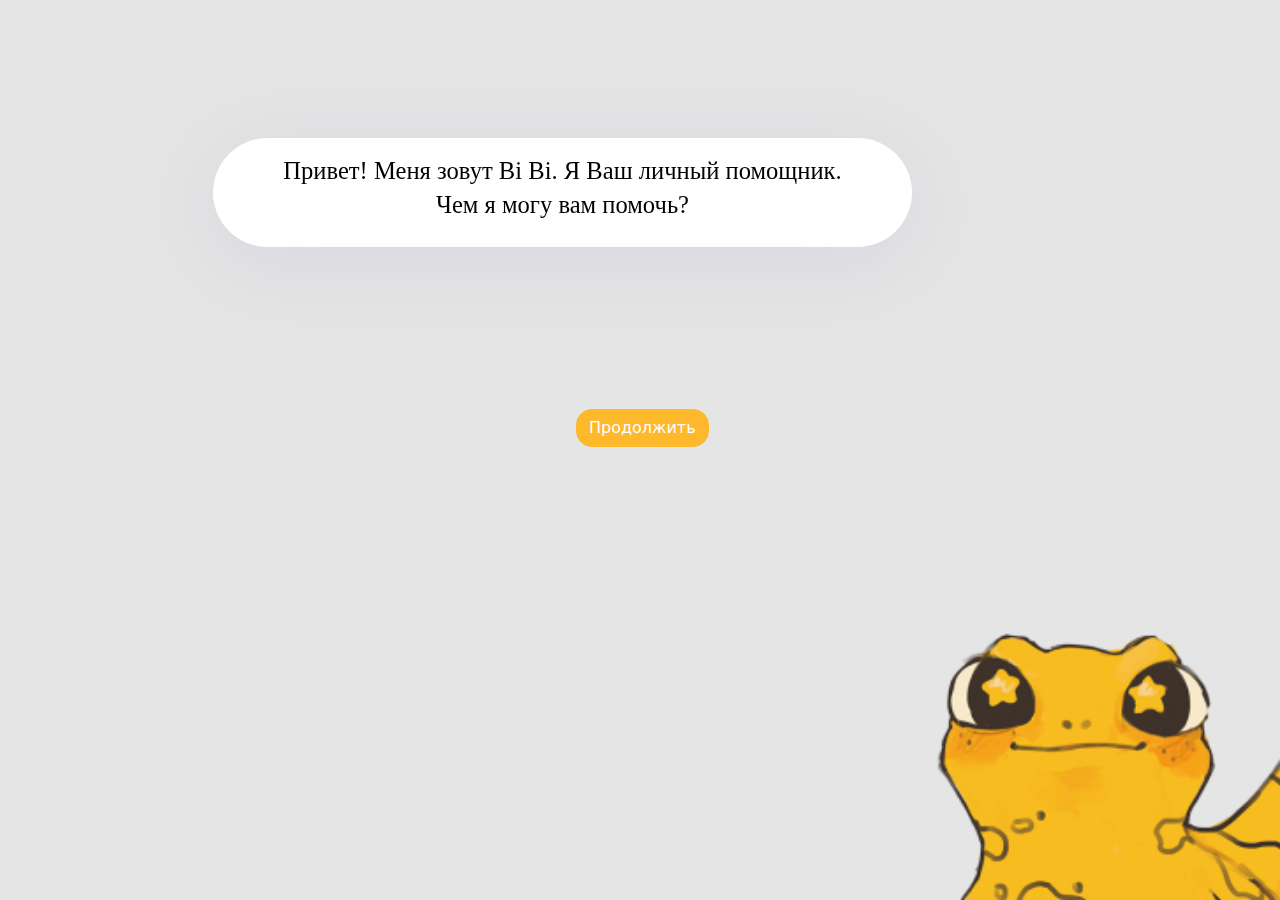
<file: index.html>
<!DOCTYPE html>
<html lang="en">

<head>
    <meta charset="UTF-8">
    <meta http-equiv="X-UA-Compatible" content="IE=edge">
    <meta name="viewport" content="width=device-width, initial-scale=1.0">
    <title>Greeting</title>
    <link rel="stylesheet" href="css/style.css">
    <link rel="stylesheet" href="css/bootstrap.min.css">
</head>

<body class="background__color__pages">
    <div class="">
        <div class="d-flex">
            <form class="form-group">
                <label class="my-1 p-3 label__for__greeting">Привет! Меня зовут Bi Bi.
                    Я
                    Ваш
                    личный помощник. <br>
                    Чем я могу вам помочь?</label>
                <a href="2__registration.html" class="btn btn-primary my-1 button__custom__greeting" style="border-radius: 16px;">Продолжить</a>
            </form>
        </div>
    </div>
    <img src="images/maskot_yellow.png" class="maskot__greeting__image" alt="">
    <script src="js/bootstrap.bundle.min.js"></script>
</body>

</html>
</file>
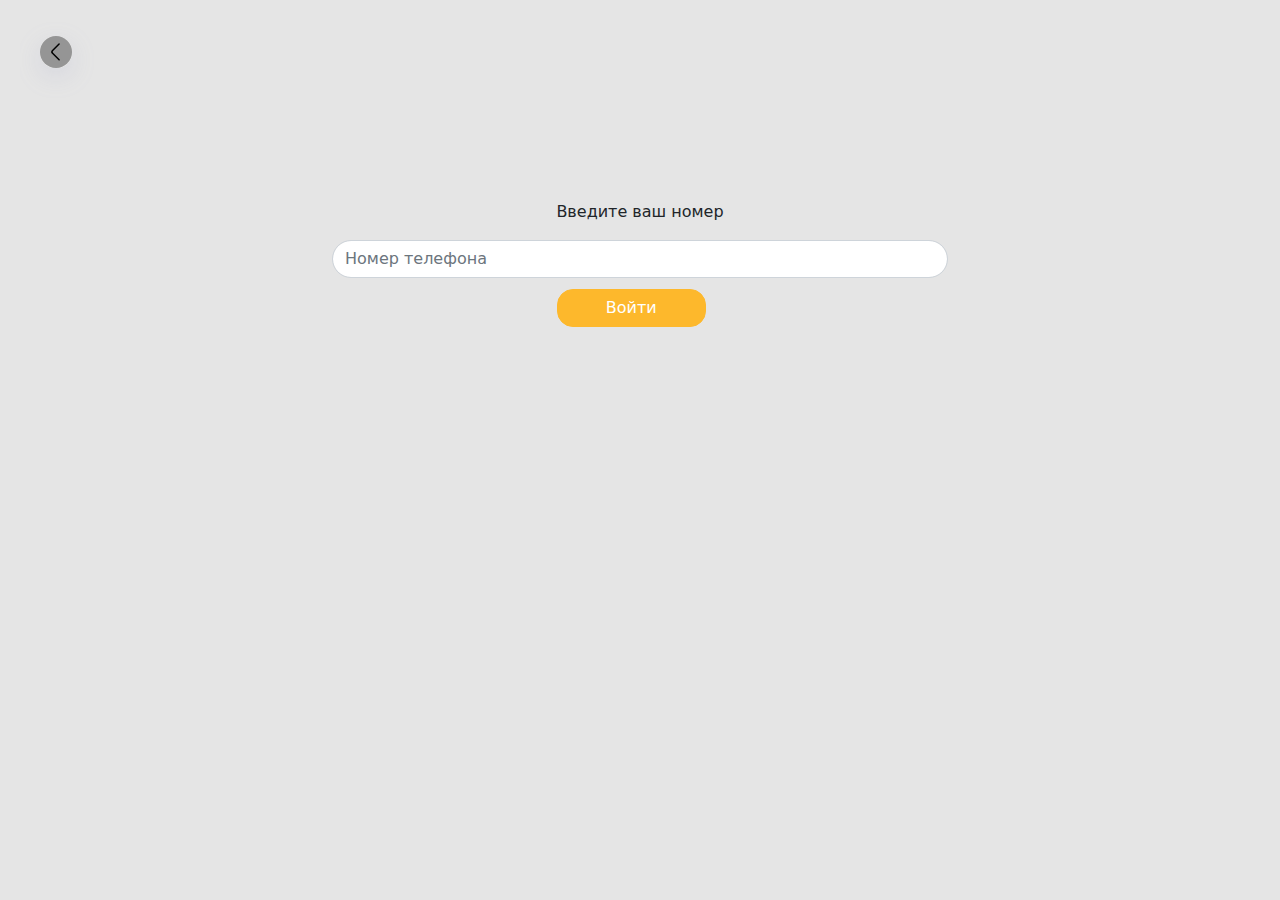
<file: 2__registration.html>
<!DOCTYPE html>
<html lang="en">

<head>
    <meta charset="UTF-8">
    <meta http-equiv="X-UA-Compatible" content="IE=edge">
    <meta name="viewport" content="width=device-width, initial-scale=1.0">
    <title>Registration</title>
    <link rel="stylesheet" href="/css/style.css">
    <link rel="stylesheet" href="/css/bootstrap.min.css">
</head>

<body class="background__color__pages">
    <a href="/html/1__greeting.html" class="btn__back"><img src="/images/back_array.svg"></a>
    <div class="container">
        <div class="row">
            <form class="number__form__registration " style="width: 50%;">
                <div class="form-group ">
                    <p for="exampleInputTel1 number__label__registration" style="text-align: center;">Введите ваш номер
                    </p>
                    <input type="tel" class="form-control rounded-pill" id="exampleInputTel1"
                        placeholder="Номер телефона" required>
                </div>
                <a href="/html/3__code.html" class="btn btn-primary button__custom__registration px-5 mx-auto"
                    style="border-radius: 16px;">Войти
                </a>
            </form>
        </div>
    </div>

    <script src="/js/bootstrap.bundle.min.js"></script>
</body>

</html>
<!-- 
<small id="emailHelp" class="form-text text-muted">We'll never share your email with anyone
    else.</small> -->
</file>
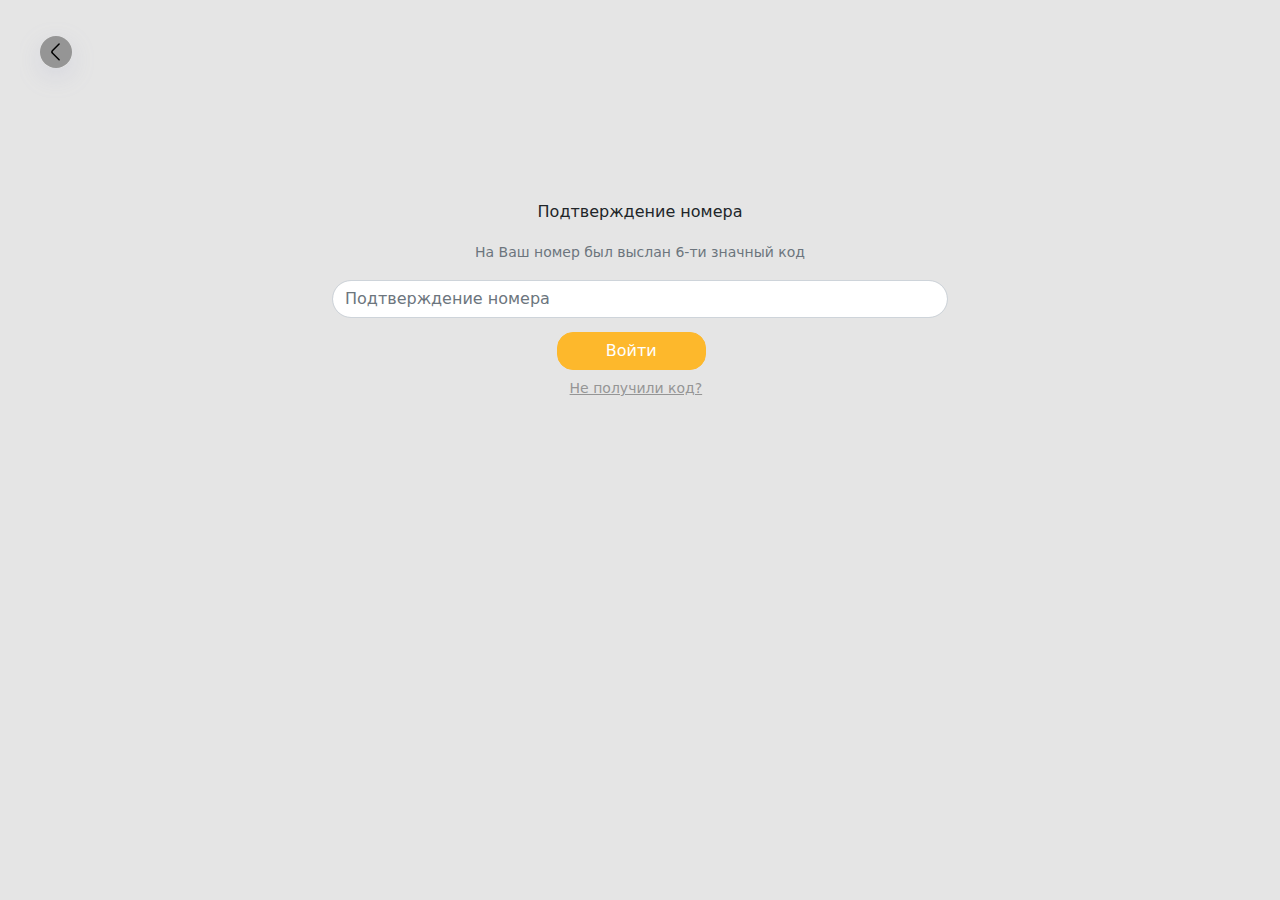
<file: 3__code.html>
<!DOCTYPE html>
<html lang="en">

<head>
    <meta charset="UTF-8">
    <meta http-equiv="X-UA-Compatible" content="IE=edge">
    <meta name="viewport" content="width=device-width, initial-scale=1.0">
    <title>Code</title>
    <link rel="stylesheet" href="/css/style.css">
    <link rel="stylesheet" href="/css/bootstrap.min.css">
</head>

<body class="background__color__pages">
    <a href="/html/2__registration.html" class="btn__back"><img src="/images/back_array.svg"></a>
    <div class="container">
        <div class="row">
            <form class="number__form__registration text-center" style="width: 50%;">
                <div class="form-group ">
                    <p for="exampleInputTel1 number__label__registration " style="text-align: center;">Подтверждение
                        номера
                    </p>

                    <small id="telHelp" class="form-text text-muted text-center">На Ваш номер был выслан 6-ти значный
                        код</small>
                    <input type="tel" class="form-control rounded-pill mt-3" id="exampleInputTel1"
                        placeholder="Подтверждение номера">
                    <p>
                        <a href="/html/4__categories.html" class="btn btn-primary button__custom__registration px-5"
                            style="border-radius: 16px; margin-top: 15px;">
                            Войти</a></p>
                        <small class="form-text text-muted restart__code"><a href="">Не получили
                                код?</a></small>
                </div>
            </form>
        </div>
    </div>

    <script src="/js/bootstrap.bundle.min.js"></script>
</body>

</html>
</file>
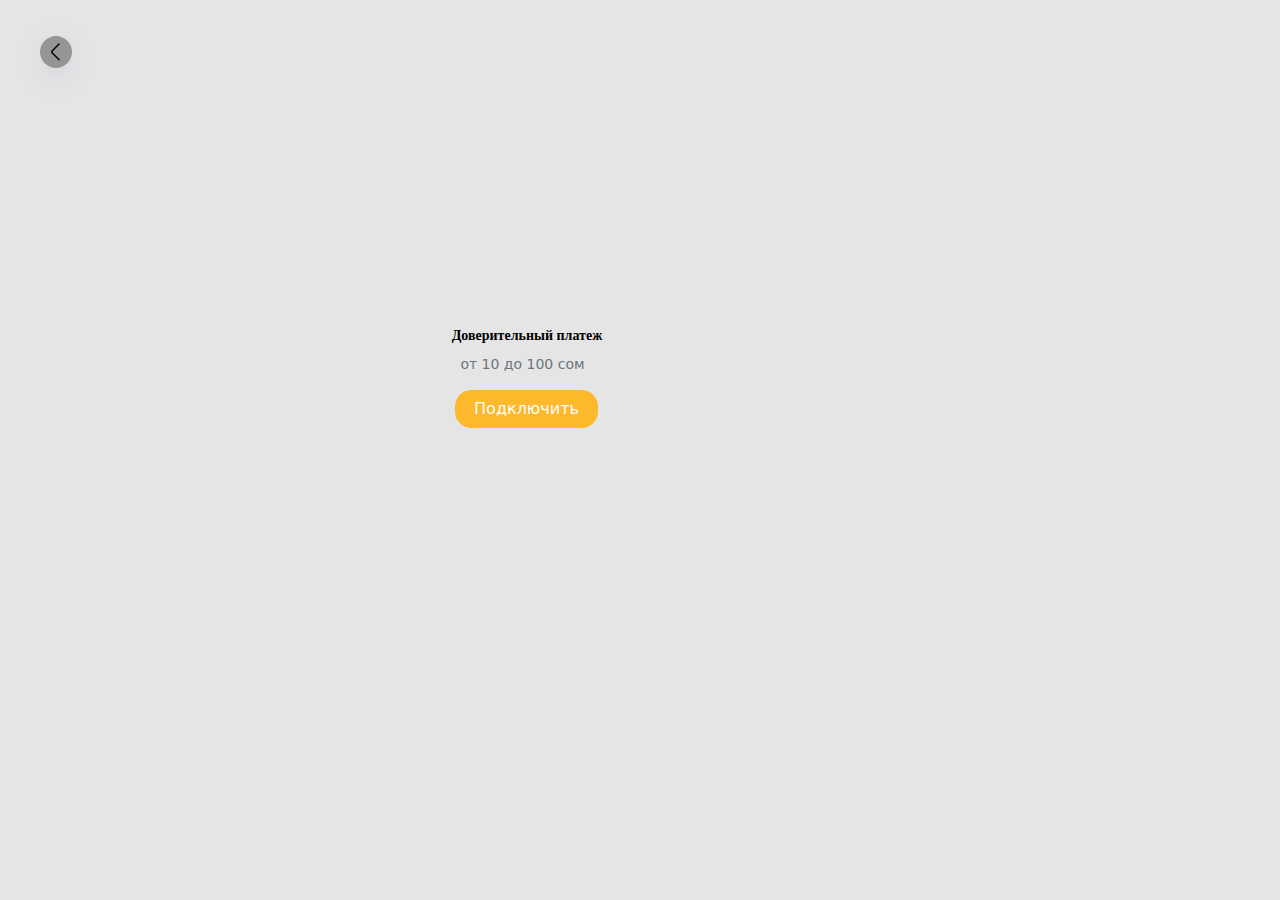
<file: 4_1_1_1_1__pay_balance.html>
<!DOCTYPE html>
<html lang="en">

<head>
    <meta charset="UTF-8">
    <meta http-equiv="X-UA-Compatible" content="IE=edge">
    <meta name="viewport" content="width=device-width, initial-scale=1.0">
    <title>Доверительный платеж Успех</title>
    <link rel="stylesheet" href="/css/style.css">
    <link rel="stylesheet" href="/css/bootstrap.min.css">
</head>

<body class="background__color__pages">
    <a href="/html/4_1_1__pay_balance.html" class="btn__back position-fixed"><img src="/images/back_array.svg"></a>

    <div class="container" style="position: absolute; left: 34%; top: 35%">
        <div class="row">
            <div class="d-flex flex-column justify-content-center align-items-baseline">
                <a href="/html/4_1_1_1__pay_balance.html"></a>
                <div class="d-flex flex-column ">
                    <h2 class="main__category__text mt-2">
                        Доверительный платеж
                    </h2>
                    <small class="form-text text-center text-muted lead">от 10 до 100 сом</small>
                    <a href="/html/4_1_1__pay_balance.html" class="btn btn-primary ms-2"
            style="border-radius: 16px; margin-top: 15px;">
            Подключить</a>
                </div>
                </a>
            </div>
        </div>
    </div>
    <script src="/js/bootstrap.bundle.min.js"></script>
</body>

</html>
</file>
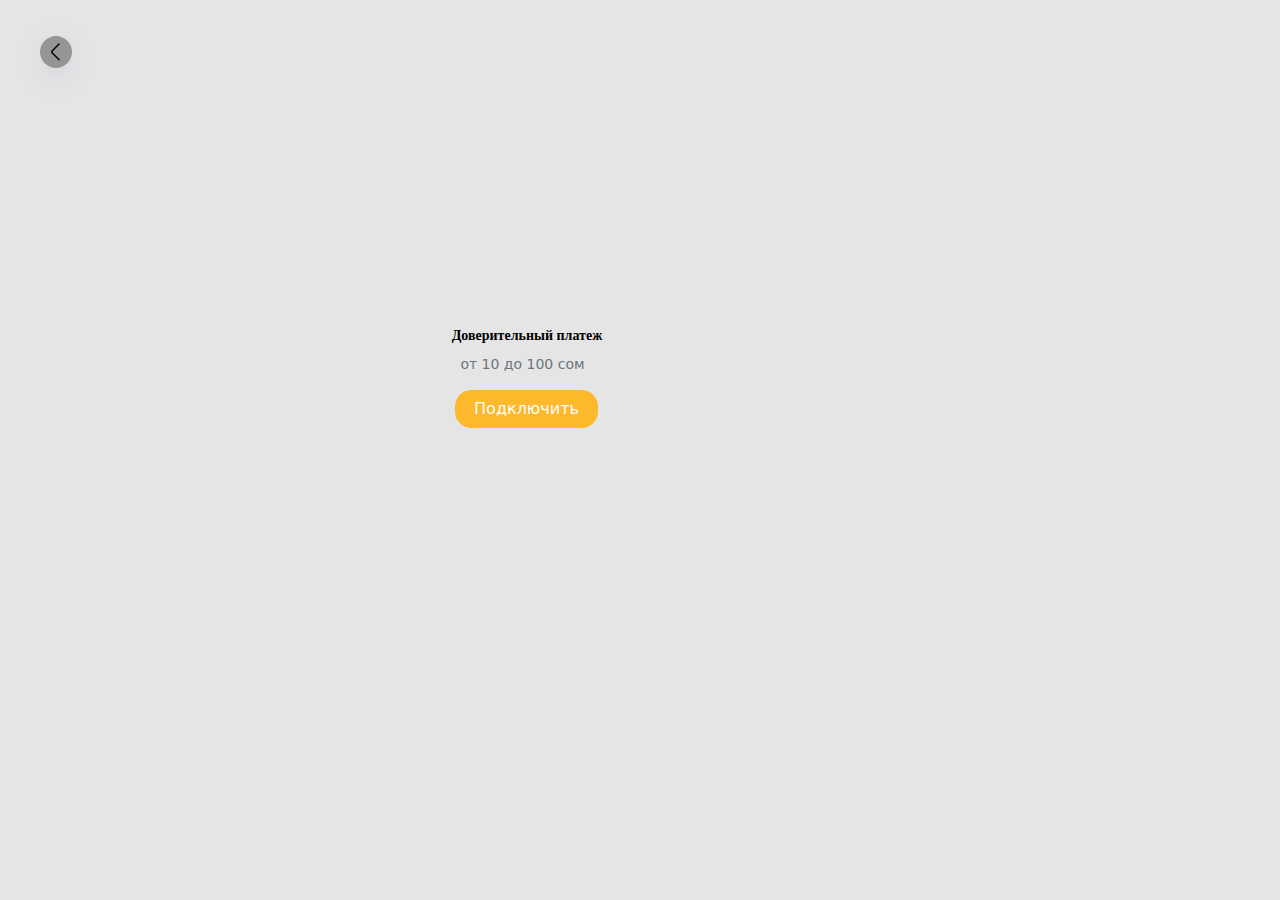
<file: 4_1_1_1__pay_balance.html>
<!DOCTYPE html>
<html lang="en">

<head>
    <meta charset="UTF-8">
    <meta http-equiv="X-UA-Compatible" content="IE=edge">
    <meta name="viewport" content="width=device-width, initial-scale=1.0">
    <title>Доверительный платеж</title>
    <link rel="stylesheet" href="/css/style.css">
    <link rel="stylesheet" href="/css/bootstrap.min.css">
</head>

<body class="background__color__pages">
    <a href="/html/4_1_1__pay_balance.html" class="btn__back position-fixed"><img src="/images/back_array.svg"></a>

    <div class="container" style="position: absolute; left: 34%; top: 35%">
        <div class="row">
            <div class="d-flex flex-column justify-content-center align-items-baseline">
                <a href="/html/4_1_1_1__pay_balance.html"></a>
                <div class="d-flex flex-column ">
                    <h2 class="main__category__text mt-2">
                        Доверительный платеж
                    </h2>
                    <small class="form-text text-center text-muted lead">от 10 до 100 сом</small>
                    <a href="/html/4_1_1__pay_balance.html" class="btn btn-primary ms-2"
            style="border-radius: 16px; margin-top: 15px;">
            Подключить</a>
                </div>
                </a>
            </div>
        </div>
    </div>
    <script src="/js/bootstrap.bundle.min.js"></script>
</body>

</html>
</file>
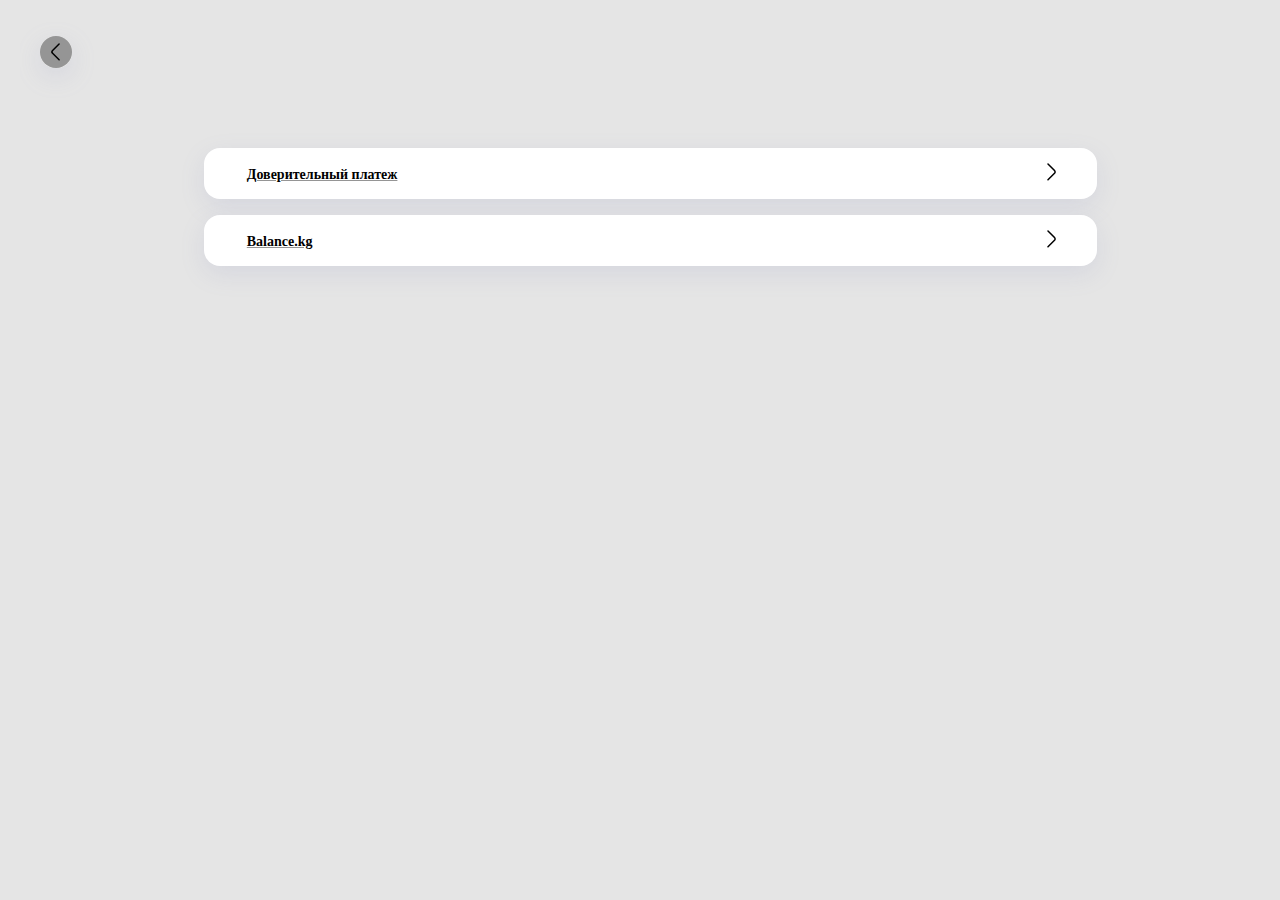
<file: 4_1_1__pay_balance.html>
<!DOCTYPE html>
<html lang="en">

<head>
    <meta charset="UTF-8">
    <meta http-equiv="X-UA-Compatible" content="IE=edge">
    <meta name="viewport" content="width=device-width, initial-scale=1.0">
    <title>Пополнение баланса</title>
    <link rel="stylesheet" href="/css/style.css">
    <link rel="stylesheet" href="/css/bootstrap.min.css">
</head>

<body class="background__color__pages">
    <a href="/html/4_1__by_number.html" class="btn__back position-fixed"><img src="/images/back_array.svg"></a>

    <div class="container" style="position: absolute; left: 15%; top: 52px">
        <div class="row mt-5">
            <div class="d-flex flex-column justify-content-center align-items-baseline">

                <div class="items my-2 mt-5 py-2">
                    <a href="/html/4_1_1_1__pay_balance.html">
                        <h2 class="main__category__text mt-2 ms-3">
                            Доверительный платеж
                        </h2>
                        <img src="/images/array_vector_button.svg" class="array__buttons position-absolute" style="left: 75%; top: 50%;" alt="">
                    </a>
                </div>

                <div class="items my-2 py-2">
                    <a href="/html/4_1_2__pay_balance.html">
                        <h2 class="main__category__text mt-2 ms-3">
                            Balance.kg
                        </h2>
                        <img src="/images/array_vector_button.svg" class="array__buttons position-absolute" style="left: 75%; top: 80%;" alt="">
                    </a>
                </div>
            </div>
        </div>
    </div>
    <script src="/js/bootstrap.bundle.min.js"></script>
</body>

</html>
</file>
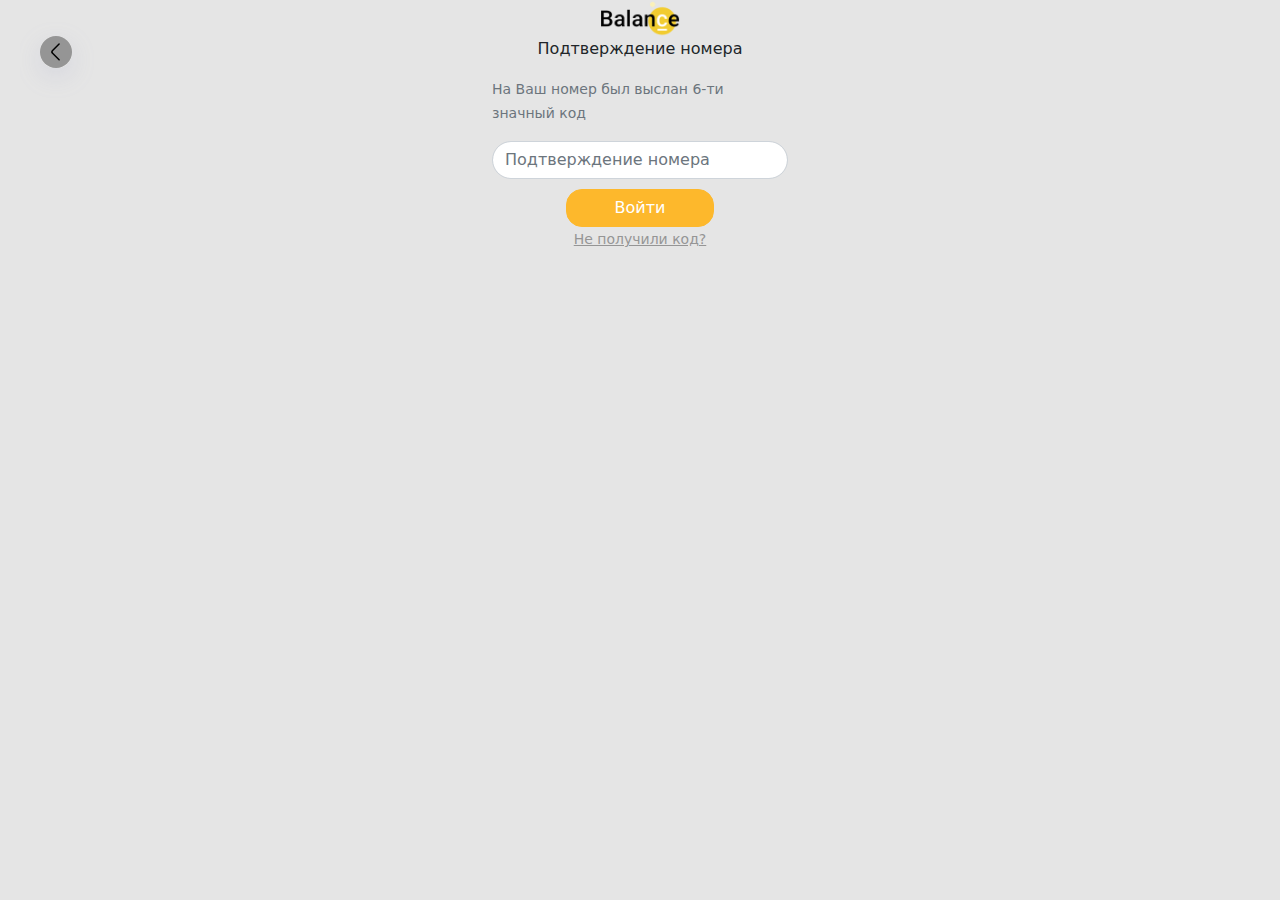
<file: 4_1_2__pay_balance.html>
<!DOCTYPE html>
<html lang="en">

<head>
    <meta charset="UTF-8">
    <meta http-equiv="X-UA-Compatible" content="IE=edge">
    <meta name="viewport" content="width=device-width, initial-scale=1.0">
    <title>Code</title>
    <link rel="stylesheet" href="/css/style.css">
    <link rel="stylesheet" href="/css/bootstrap.min.css">
</head>

<body class="background__color__pages">
    <a href="/html/4_1_1__pay_balance.html" class="btn__back"><img src="/images/back_array.svg"></a>
    <div class="container" style="
    top: 20%;
    position: relative;">
        <div class="row justify-content-center position-relative" >
            <form class="d-flex flex-column align-items-center" style="width: 320px;">
                <div class="form-group">
                    <div class="text-center">
                        <img src="/images/balance_kg.png" width="80" alt="">
                    </div>
                    <p for="exampleInputTel1 number__label__registration " style="text-align: center;">Подтверждение
                        номера
                    </p>
                    <small id="telHelp" class="form-text text-muted">На Ваш номер был выслан 6-ти значный код</small>
                    <input type="tel" class="form-control rounded-pill mt-3" id="exampleInputTel1"
                        placeholder="Подтверждение номера">
                    <div class="text-center">
                        <a href="/html/4__categories.html" class="btn btn-primary px-5"
                            style="border-radius: 16px; margin-top: 10px;">
                            Войти</a>
                    </div>
                    <div class="text-center">
                        <small id="emailHelp" class="form-text text-muted text-center" style="text-align: center;"><a
                                href="">Не получили
                                код?</a></small>
                    </div>
                </div>
            </form>
        </div>
    </div>

    <script src="/js/bootstrap.bundle.min.js"></script>
</body>

</html>
</file>
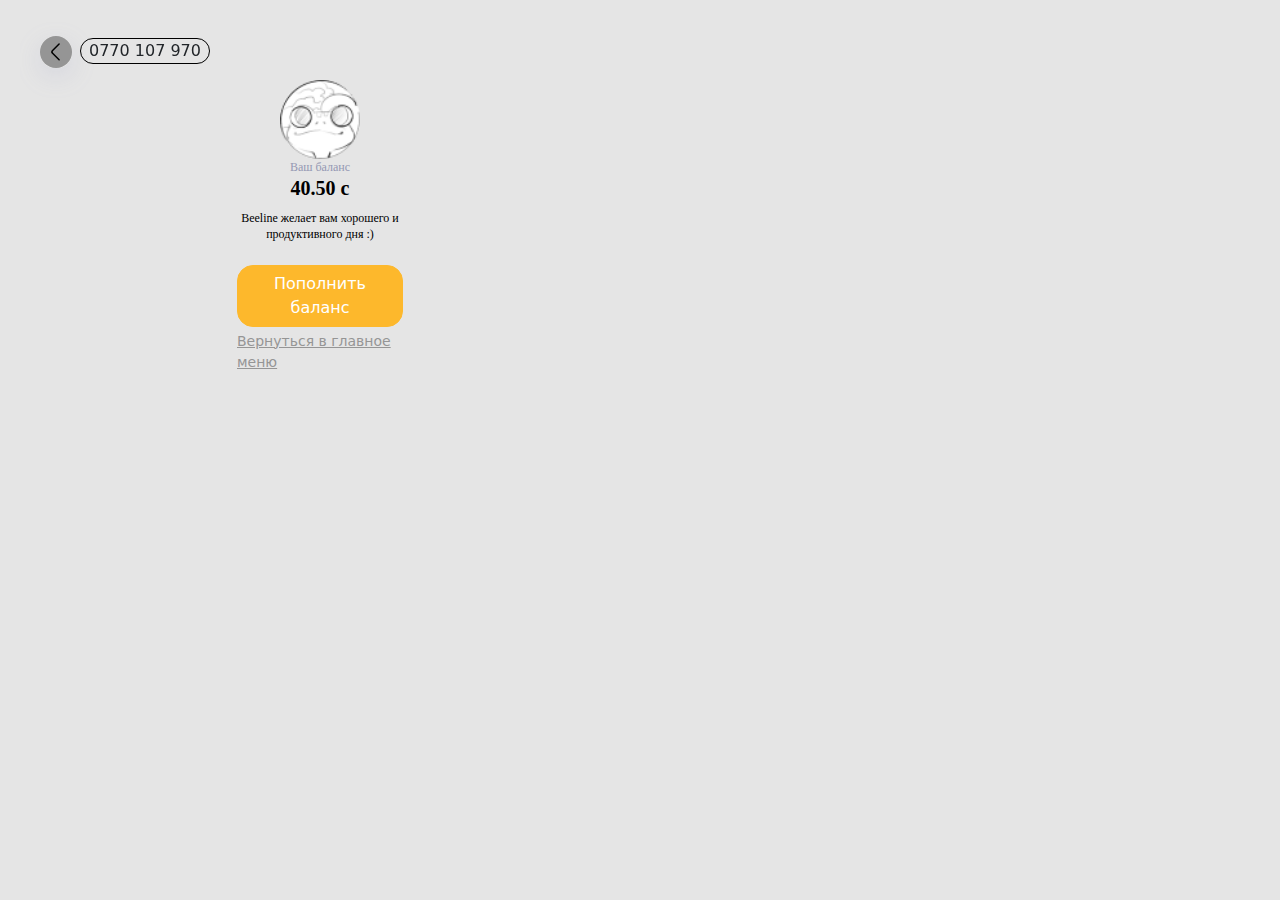
<file: 4_1__by_number.html>
<!DOCTYPE html>
<html lang="en">

<head>
    <meta charset="UTF-8">
    <meta http-equiv="X-UA-Compatible" content="IE=edge">
    <meta name="viewport" content="width=device-width, initial-scale=1.0">
    <title>Info_by_number</title>
    <link rel="stylesheet" href="/css/style.css">
    <link rel="stylesheet" href="/css/bootstrap.min.css">
</head>

<body class="background__color__pages">
    <div class="d-flex flex-direction">
        <a href="/html/4__categories.html" class="btn__back position-fixed "><img src="/images/back_array.svg"></a>
        <p class="rectangle__your__number px-2">0770 107 970</p>
    </div>
    <div class="container d-flex flex-column justify-content-center"
        style="position: absolute; left: 225px; top: 80px; width: 190px;">
        <img src="/images/balance_image.png" width="80" class="mx-auto" alt="">
        <p class="lead__text py-0 my-0">Ваш баланс</p>
        <h1 class="main__text__number">40.50 с</h1>
        <h2 class="second__text__number">Beeline желает вам хорошего и
            продуктивного дня :)</h2>
        <a href="/html/4_1_1__pay_balance.html" class="btn btn-primary" style="border-radius: 16px; margin-top: 15px;">
            Пополнить баланс</a>
        <small id="codeHelp" class="form-text text-muted lead"><a href="/html/4__categories.html">Вернуться в главное
                меню</a></small>
    </div>
    <script src="/js/bootstrap.bundle.min.js"></script>
</body>

</html>
</file>
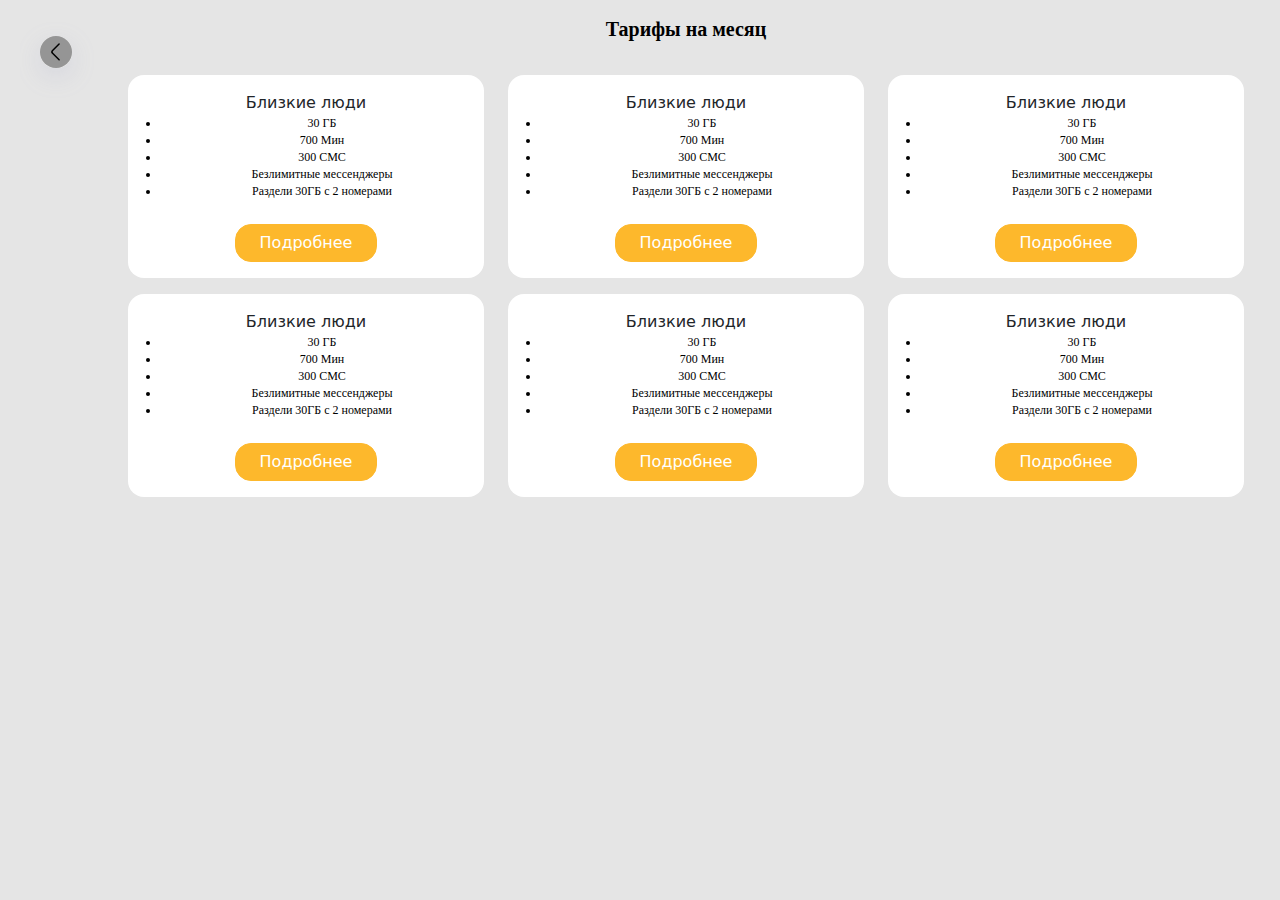
<file: 4_2_1_1__tarifs_month.html>
<!DOCTYPE html>
<html lang="en">

<head>
    <meta charset="UTF-8">
    <meta http-equiv="X-UA-Compatible" content="IE=edge">
    <meta name="viewport" content="width=device-width, initial-scale=1.0">
    <title>Greeting</title>
    <link rel="stylesheet" href="/css/style.css">
    <link rel="stylesheet" href="/css/bootstrap.min.css">
</head>

<body class="background__color__pages">
    <a href="/html/4_2_1__tarifs_category.html" class="btn__back position-fixed"><img src="/images/back_array.svg"></a>
    <div class="container me-4">
        <h1 class="main__text__number pb-4 pt-3">Тарифы на месяц</h1>
        <div class="row row-cols-1 row-cols-md-3 mb-3 text-center">
            <div class="col-4">
                <div class="bg-white mb-0 rounded-4">
                    <div class="pt-3">
                        Близкие люди
                    </div>
                    <div class="card-body">
                        <!-- <h1 class="card-title pricing-card-title">$0<small class="text-muted fw-light">/mo</small></h1> -->
                        <ul class="mt-0 mb-4 ul__ptrices__tarifs">
                            <li>30 ГБ</li>
                            <li>700 Мин</li>
                            <li>300 СМС</li>
                            <li>Безлимитные мессенджеры</li>
                            <li>Раздели 30ГБ с 2 номерами</li>
                        </ul>
                        <button type="button" class="px-4 mb-3 btn btn-primary"
                            style="border-radius: 16px;">Подробнее</button>
                    </div>
                </div>
            </div>
            <div class="col-4">
                <div class="bg-white mb-0 rounded-4">
                    <div class="pt-3">
                        Близкие люди
                    </div>
                    <div class="card-body">
                        <!-- <h1 class="card-title pricing-card-title">$15<small class="text-muted fw-light">/mo</small></h1> -->
                        <ul class="mt-0 mb-4 ul__ptrices__tarifs">
                            <li>30 ГБ</li>
                            <li>700 Мин</li>
                            <li>300 СМС</li>
                            <li>Безлимитные мессенджеры</li>
                            <li>Раздели 30ГБ с 2 номерами</li>
                        </ul>
                        <button type="button" class="px-4 mb-3 btn btn-primary"
                            style="border-radius: 16px;">Подробнее</button>
                    </div>
                </div>
            </div>
            <div class="col-4">
                <div class="bg-white mb-0 rounded-4">
                    <div class="pt-3">
                        Близкие люди
                    </div>
                    <div class="card-body">
                        <!-- <h1 class="card-title pricing-card-title">$29<small class="text-muted fw-light">/mo</small></h1> -->
                        <ul class="mt-0 mb-4 ul__ptrices__tarifs">
                            <li>30 ГБ</li>
                            <li>700 Мин</li>
                            <li>300 СМС</li>
                            <li>Безлимитные мессенджеры</li>
                            <li>Раздели 30ГБ с 2 номерами</li>
                        </ul>
                        <button type="button" class="px-4 mb-3 btn btn-primary"
                            style="border-radius: 16px;">Подробнее</button>
                    </div>
                </div>
            </div>
        </div>
        <div class="row row-cols-1 row-cols-md-3 mb-3 text-center">
            <div class="col-4">
                <div class="bg-white mb-0 rounded-4">
                    <div class="pt-3">
                        Близкие люди
                    </div>
                    <div class="card-body">
                        <!-- <h1 class="card-title pricing-card-title">$0<small class="text-muted fw-light">/mo</small></h1> -->
                        <ul class="mt-0 mb-4 ul__ptrices__tarifs">
                            <li>30 ГБ</li>
                            <li>700 Мин</li>
                            <li>300 СМС</li>
                            <li>Безлимитные мессенджеры</li>
                            <li>Раздели 30ГБ с 2 номерами</li>
                        </ul>
                        <button type="button" class="px-4 mb-3 btn btn-primary"
                            style="border-radius: 16px;">Подробнее</button>
                    </div>
                </div>
            </div>
            <div class="col-4">
                <div class="bg-white mb-0 rounded-4">
                    <div class="pt-3">
                        Близкие люди
                    </div>
                    <div class="card-body">
                        <!-- <h1 class="card-title pricing-card-title">$15<small class="text-muted fw-light">/mo</small></h1> -->
                        <ul class="mt-0 mb-4 ul__ptrices__tarifs">
                            <li>30 ГБ</li>
                            <li>700 Мин</li>
                            <li>300 СМС</li>
                            <li>Безлимитные мессенджеры</li>
                            <li>Раздели 30ГБ с 2 номерами</li>
                        </ul>
                        <button type="button" class="px-4 mb-3 btn btn-primary"
                            style="border-radius: 16px;">Подробнее</button>
                    </div>
                </div>
            </div>
            <div class="col-4">
                <div class="bg-white mb-0 rounded-4">
                    <div class="pt-3">
                        Близкие люди
                    </div>
                    <div class="card-body">
                        <!-- <h1 class="card-title pricing-card-title">$29<small class="text-muted fw-light">/mo</small></h1> -->
                        <ul class="mt-0 mb-4 ul__ptrices__tarifs">
                            <li>30 ГБ</li>
                            <li>700 Мин</li>
                            <li>300 СМС</li>
                            <li>Безлимитные мессенджеры</li>
                            <li>Раздели 30ГБ с 2 номерами</li>
                        </ul>
                        <button type="button" class="px-4 mb-3 btn btn-primary"
                            style="border-radius: 16px;">Подробнее</button>
                    </div>
                </div>
            </div>
        </div>
    </div>





    <script src="/js/bootstrap.bundle.min.js"></script>
</body>

</html>
</file>
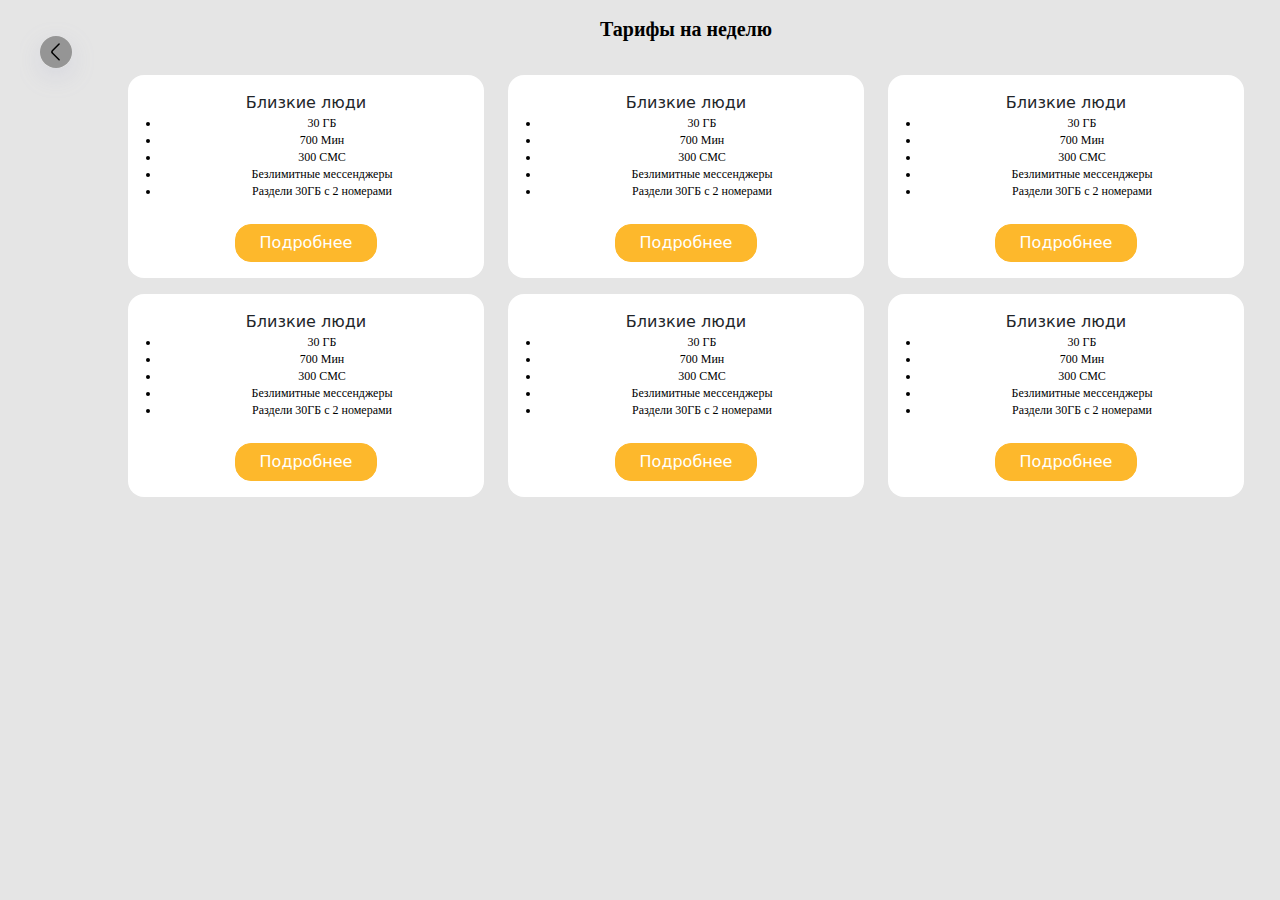
<file: 4_2_1_2__tarifs_week.html>
<!DOCTYPE html>
<html lang="en">

<head>
    <meta charset="UTF-8">
    <meta http-equiv="X-UA-Compatible" content="IE=edge">
    <meta name="viewport" content="width=device-width, initial-scale=1.0">
    <title>Greeting</title>
    <link rel="stylesheet" href="/css/style.css">
    <link rel="stylesheet" href="/css/bootstrap.min.css">
</head>

<body class="background__color__pages">
    <a href="/html/4_2_1__tarifs_category.html" class="btn__back position-fixed"><img src="/images/back_array.svg"></a>
    <div class="container me-4">
        <h1 class="main__text__number pb-4 pt-3">Тарифы на неделю</h1>
        <div class="row row-cols-1 row-cols-md-3 mb-3 text-center">
            <div class="col-4">
                <div class="bg-white mb-0 rounded-4">
                    <div class="pt-3">
                        Близкие люди
                    </div>
                    <div class="card-body">
                        <!-- <h1 class="card-title pricing-card-title">$0<small class="text-muted fw-light">/mo</small></h1> -->
                        <ul class="mt-0 mb-4 ul__ptrices__tarifs">
                            <li>30 ГБ</li>
                            <li>700 Мин</li>
                            <li>300 СМС</li>
                            <li>Безлимитные мессенджеры</li>
                            <li>Раздели 30ГБ с 2 номерами</li>
                        </ul>
                        <button type="button" class="px-4 mb-3 btn btn-primary"
                            style="border-radius: 16px;">Подробнее</button>
                    </div>
                </div>
            </div>
            <div class="col-4">
                <div class="bg-white mb-0 rounded-4">
                    <div class="pt-3">
                        Близкие люди
                    </div>
                    <div class="card-body">
                        <!-- <h1 class="card-title pricing-card-title">$15<small class="text-muted fw-light">/mo</small></h1> -->
                        <ul class="mt-0 mb-4 ul__ptrices__tarifs">
                            <li>30 ГБ</li>
                            <li>700 Мин</li>
                            <li>300 СМС</li>
                            <li>Безлимитные мессенджеры</li>
                            <li>Раздели 30ГБ с 2 номерами</li>
                        </ul>
                        <button type="button" class="px-4 mb-3 btn btn-primary"
                            style="border-radius: 16px;">Подробнее</button>
                    </div>
                </div>
            </div>
            <div class="col-4">
                <div class="bg-white mb-0 rounded-4">
                    <div class="pt-3">
                        Близкие люди
                    </div>
                    <div class="card-body">
                        <!-- <h1 class="card-title pricing-card-title">$29<small class="text-muted fw-light">/mo</small></h1> -->
                        <ul class="mt-0 mb-4 ul__ptrices__tarifs">
                            <li>30 ГБ</li>
                            <li>700 Мин</li>
                            <li>300 СМС</li>
                            <li>Безлимитные мессенджеры</li>
                            <li>Раздели 30ГБ с 2 номерами</li>
                        </ul>
                        <button type="button" class="px-4 mb-3 btn btn-primary"
                            style="border-radius: 16px;">Подробнее</button>
                    </div>
                </div>
            </div>
        </div>
        <div class="row row-cols-1 row-cols-md-3 mb-3 text-center">
            <div class="col-4">
                <div class="bg-white mb-0 rounded-4">
                    <div class="pt-3">
                        Близкие люди
                    </div>
                    <div class="card-body">
                        <!-- <h1 class="card-title pricing-card-title">$0<small class="text-muted fw-light">/mo</small></h1> -->
                        <ul class="mt-0 mb-4 ul__ptrices__tarifs">
                            <li>30 ГБ</li>
                            <li>700 Мин</li>
                            <li>300 СМС</li>
                            <li>Безлимитные мессенджеры</li>
                            <li>Раздели 30ГБ с 2 номерами</li>
                        </ul>
                        <button type="button" class="px-4 mb-3 btn btn-primary"
                            style="border-radius: 16px;">Подробнее</button>
                    </div>
                </div>
            </div>
            <div class="col-4">
                <div class="bg-white mb-0 rounded-4">
                    <div class="pt-3">
                        Близкие люди
                    </div>
                    <div class="card-body">
                        <!-- <h1 class="card-title pricing-card-title">$15<small class="text-muted fw-light">/mo</small></h1> -->
                        <ul class="mt-0 mb-4 ul__ptrices__tarifs">
                            <li>30 ГБ</li>
                            <li>700 Мин</li>
                            <li>300 СМС</li>
                            <li>Безлимитные мессенджеры</li>
                            <li>Раздели 30ГБ с 2 номерами</li>
                        </ul>
                        <button type="button" class="px-4 mb-3 btn btn-primary"
                            style="border-radius: 16px;">Подробнее</button>
                    </div>
                </div>
            </div>
            <div class="col-4">
                <div class="bg-white mb-0 rounded-4">
                    <div class="pt-3">
                        Близкие люди
                    </div>
                    <div class="card-body">
                        <!-- <h1 class="card-title pricing-card-title">$29<small class="text-muted fw-light">/mo</small></h1> -->
                        <ul class="mt-0 mb-4 ul__ptrices__tarifs">
                            <li>30 ГБ</li>
                            <li>700 Мин</li>
                            <li>300 СМС</li>
                            <li>Безлимитные мессенджеры</li>
                            <li>Раздели 30ГБ с 2 номерами</li>
                        </ul>
                        <button type="button" class="px-4 mb-3 btn btn-primary"
                            style="border-radius: 16px;">Подробнее</button>
                    </div>
                </div>
            </div>
        </div>
    </div>





    <script src="/js/bootstrap.bundle.min.js"></script>
</body>

</html>
</file>
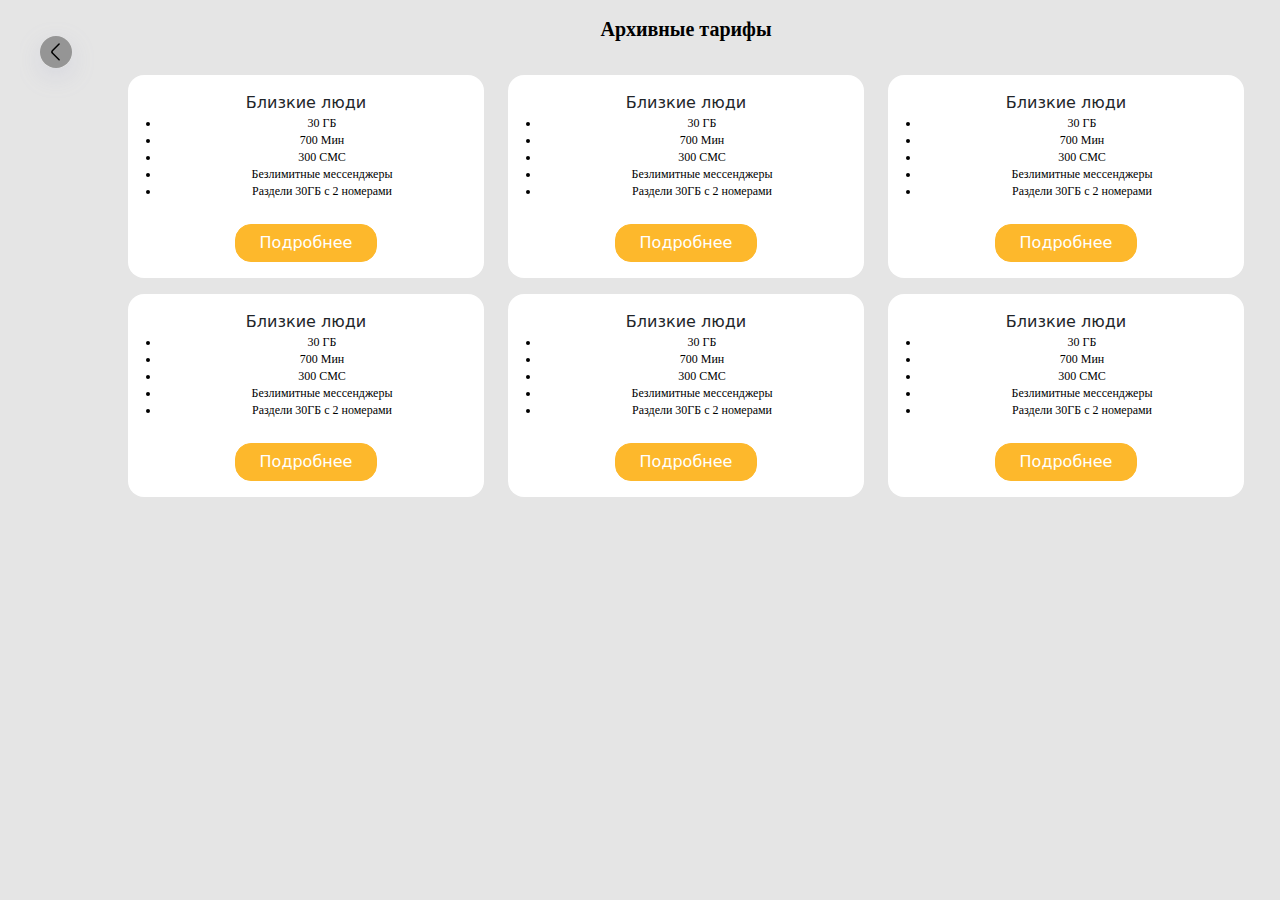
<file: 4_2_1_3__tarifs_archive.html>
<!DOCTYPE html>
<html lang="en">

<head>
    <meta charset="UTF-8">
    <meta http-equiv="X-UA-Compatible" content="IE=edge">
    <meta name="viewport" content="width=device-width, initial-scale=1.0">
    <title>Greeting</title>
    <link rel="stylesheet" href="/css/style.css">
    <link rel="stylesheet" href="/css/bootstrap.min.css">
</head>

<body class="background__color__pages">
    <a href="/html/4_2_1__tarifs_category.html" class="btn__back position-fixed"><img src="/images/back_array.svg"></a>
    <div class="container me-4">
        <h1 class="main__text__number pb-4 pt-3">Архивные тарифы</h1>
        <div class="row row-cols-1 row-cols-md-3 mb-3 text-center">
            <div class="col-4">
                <div class="bg-white mb-0 rounded-4">
                    <div class="pt-3">
                        Близкие люди
                    </div>
                    <div class="card-body">
                        <!-- <h1 class="card-title pricing-card-title">$0<small class="text-muted fw-light">/mo</small></h1> -->
                        <ul class="mt-0 mb-4 ul__ptrices__tarifs">
                            <li>30 ГБ</li>
                            <li>700 Мин</li>
                            <li>300 СМС</li>
                            <li>Безлимитные мессенджеры</li>
                            <li>Раздели 30ГБ с 2 номерами</li>
                        </ul>
                        <button type="button" class="px-4 mb-3 btn btn-primary"
                            style="border-radius: 16px;">Подробнее</button>
                    </div>
                </div>
            </div>
            <div class="col-4">
                <div class="bg-white mb-0 rounded-4">
                    <div class="pt-3">
                        Близкие люди
                    </div>
                    <div class="card-body">
                        <!-- <h1 class="card-title pricing-card-title">$15<small class="text-muted fw-light">/mo</small></h1> -->
                        <ul class="mt-0 mb-4 ul__ptrices__tarifs">
                            <li>30 ГБ</li>
                            <li>700 Мин</li>
                            <li>300 СМС</li>
                            <li>Безлимитные мессенджеры</li>
                            <li>Раздели 30ГБ с 2 номерами</li>
                        </ul>
                        <button type="button" class="px-4 mb-3 btn btn-primary"
                            style="border-radius: 16px;">Подробнее</button>
                    </div>
                </div>
            </div>
            <div class="col-4">
                <div class="bg-white mb-0 rounded-4">
                    <div class="pt-3">
                        Близкие люди
                    </div>
                    <div class="card-body">
                        <!-- <h1 class="card-title pricing-card-title">$29<small class="text-muted fw-light">/mo</small></h1> -->
                        <ul class="mt-0 mb-4 ul__ptrices__tarifs">
                            <li>30 ГБ</li>
                            <li>700 Мин</li>
                            <li>300 СМС</li>
                            <li>Безлимитные мессенджеры</li>
                            <li>Раздели 30ГБ с 2 номерами</li>
                        </ul>
                        <button type="button" class="px-4 mb-3 btn btn-primary"
                            style="border-radius: 16px;">Подробнее</button>
                    </div>
                </div>
            </div>
        </div>
        <div class="row row-cols-1 row-cols-md-3 mb-3 text-center">
            <div class="col-4">
                <div class="bg-white mb-0 rounded-4">
                    <div class="pt-3">
                        Близкие люди
                    </div>
                    <div class="card-body">
                        <!-- <h1 class="card-title pricing-card-title">$0<small class="text-muted fw-light">/mo</small></h1> -->
                        <ul class="mt-0 mb-4 ul__ptrices__tarifs">
                            <li>30 ГБ</li>
                            <li>700 Мин</li>
                            <li>300 СМС</li>
                            <li>Безлимитные мессенджеры</li>
                            <li>Раздели 30ГБ с 2 номерами</li>
                        </ul>
                        <button type="button" class="px-4 mb-3 btn btn-primary"
                            style="border-radius: 16px;">Подробнее</button>
                    </div>
                </div>
            </div>
            <div class="col-4">
                <div class="bg-white mb-0 rounded-4">
                    <div class="pt-3">
                        Близкие люди
                    </div>
                    <div class="card-body">
                        <!-- <h1 class="card-title pricing-card-title">$15<small class="text-muted fw-light">/mo</small></h1> -->
                        <ul class="mt-0 mb-4 ul__ptrices__tarifs">
                            <li>30 ГБ</li>
                            <li>700 Мин</li>
                            <li>300 СМС</li>
                            <li>Безлимитные мессенджеры</li>
                            <li>Раздели 30ГБ с 2 номерами</li>
                        </ul>
                        <button type="button" class="px-4 mb-3 btn btn-primary"
                            style="border-radius: 16px;">Подробнее</button>
                    </div>
                </div>
            </div>
            <div class="col-4">
                <div class="bg-white mb-0 rounded-4">
                    <div class="pt-3">
                        Близкие люди
                    </div>
                    <div class="card-body">
                        <!-- <h1 class="card-title pricing-card-title">$29<small class="text-muted fw-light">/mo</small></h1> -->
                        <ul class="mt-0 mb-4 ul__ptrices__tarifs">
                            <li>30 ГБ</li>
                            <li>700 Мин</li>
                            <li>300 СМС</li>
                            <li>Безлимитные мессенджеры</li>
                            <li>Раздели 30ГБ с 2 номерами</li>
                        </ul>
                        <button type="button" class="px-4 mb-3 btn btn-primary"
                            style="border-radius: 16px;">Подробнее</button>
                    </div>
                </div>
            </div>
        </div>
    </div>





    <script src="/js/bootstrap.bundle.min.js"></script>
</body>

</html>
</file>
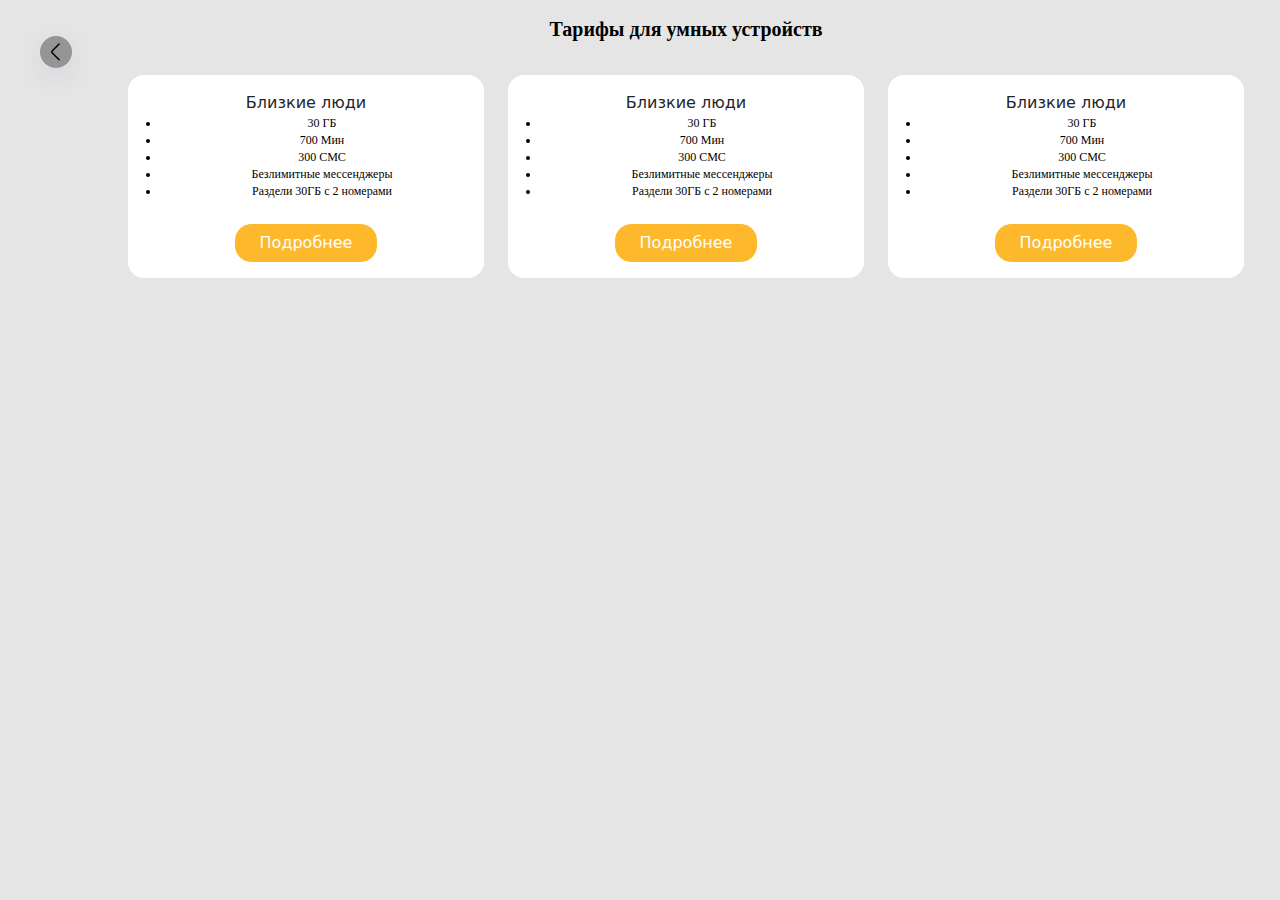
<file: 4_2_1_4__tarifs_smart.html>
<!DOCTYPE html>
<html lang="en">

<head>
    <meta charset="UTF-8">
    <meta http-equiv="X-UA-Compatible" content="IE=edge">
    <meta name="viewport" content="width=device-width, initial-scale=1.0">
    <title>Greeting</title>
    <link rel="stylesheet" href="/css/style.css">
    <link rel="stylesheet" href="/css/bootstrap.min.css">
</head>

<body class="background__color__pages">
    <a href="/html/4_2_1__tarifs_category.html" class="btn__back position-fixed"><img src="/images/back_array.svg"></a>
    <div class="container me-4">
        <h1 class="main__text__number pb-4 pt-3">Тарифы для умных устройств</h1>
            <div class="row row-cols-1 row-cols-md-3 mb-3 text-center">
                <div class="col-4">
                    <div class="bg-white mb-0 rounded-4">
                        <div class="pt-3">
                            Близкие люди
                        </div>
                        <div class="card-body">
                            <!-- <h1 class="card-title pricing-card-title">$0<small class="text-muted fw-light">/mo</small></h1> -->
                            <ul class="mt-0 mb-4 ul__ptrices__tarifs">
                                <li>30 ГБ</li>
                                <li>700 Мин</li>
                                <li>300 СМС</li>
                                <li>Безлимитные мессенджеры</li>
                                <li>Раздели 30ГБ с 2 номерами</li>
                            </ul>
                            <button type="button" class="px-4 mb-3 btn btn-primary"
                                style="border-radius: 16px;">Подробнее</button>
                        </div>
                    </div>
                </div>
                <div class="col-4">
                    <div class="bg-white mb-0 rounded-4">
                        <div class="pt-3">
                            Близкие люди
                        </div>
                        <div class="card-body">
                            <!-- <h1 class="card-title pricing-card-title">$15<small class="text-muted fw-light">/mo</small></h1> -->
                            <ul class="mt-0 mb-4 ul__ptrices__tarifs">
                                <li>30 ГБ</li>
                                <li>700 Мин</li>
                                <li>300 СМС</li>
                                <li>Безлимитные мессенджеры</li>
                                <li>Раздели 30ГБ с 2 номерами</li>
                            </ul>
                            <button type="button" class="px-4 mb-3 btn btn-primary"
                                style="border-radius: 16px;">Подробнее</button>
                        </div>
                    </div>
                </div>
                <div class="col-4">
                    <div class="bg-white mb-0 rounded-4">
                        <div class="pt-3">
                            Близкие люди
                        </div>
                        <div class="card-body">
                            <!-- <h1 class="card-title pricing-card-title">$29<small class="text-muted fw-light">/mo</small></h1> -->
                            <ul class="mt-0 mb-4 ul__ptrices__tarifs">
                                <li>30 ГБ</li>
                                <li>700 Мин</li>
                                <li>300 СМС</li>
                                <li>Безлимитные мессенджеры</li>
                                <li>Раздели 30ГБ с 2 номерами</li>
                            </ul>
                            <button type="button" class="px-4 mb-3 btn btn-primary"
                                style="border-radius: 16px;">Подробнее</button>
                        </div>
                    </div>
                </div>
            </div>
    </div>





    <script src="/js/bootstrap.bundle.min.js"></script>
</body>

</html>
</file>
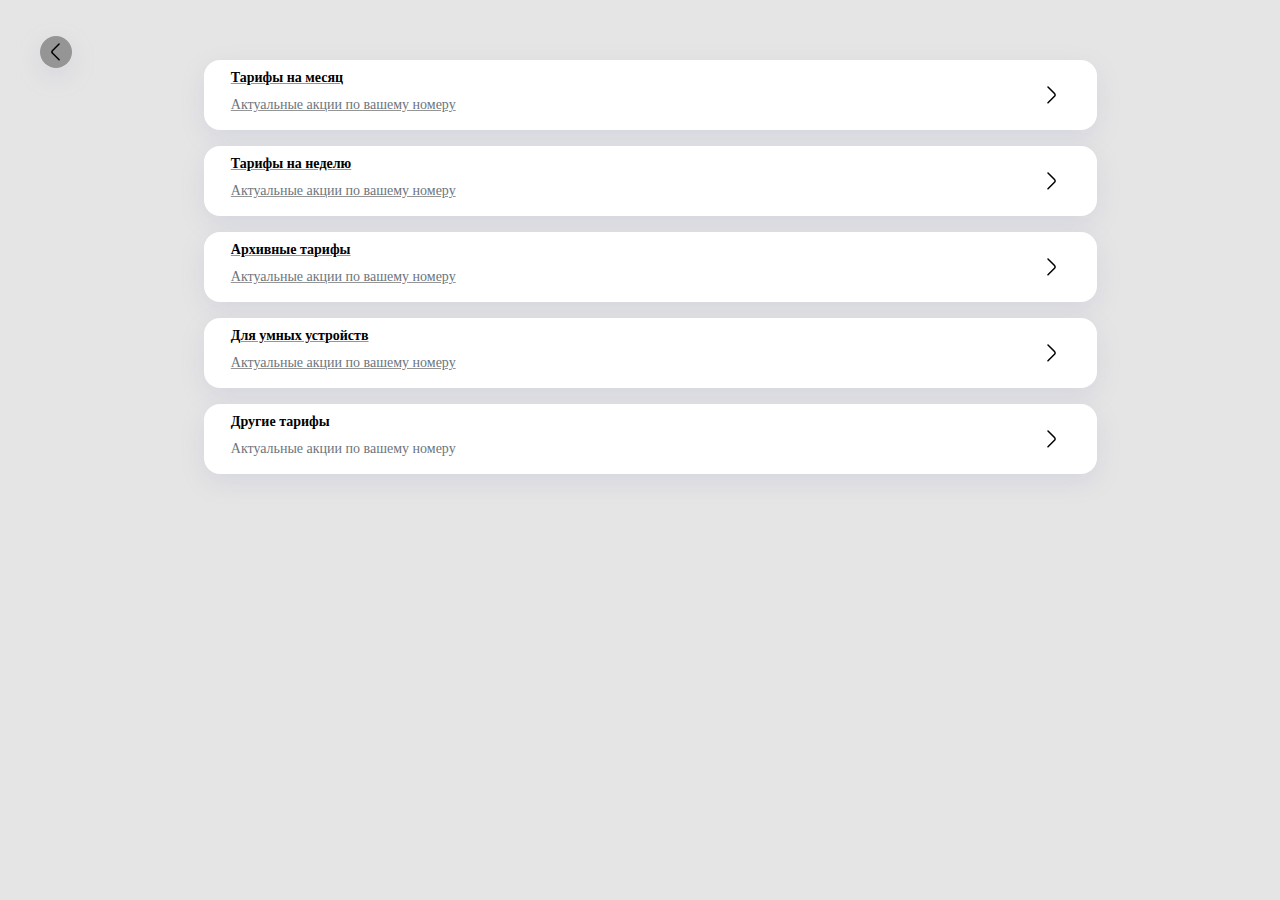
<file: 4_2_1__tarifs_category.html>
<!DOCTYPE html>
<html lang="en">

<head>
    <meta charset="UTF-8">
    <meta http-equiv="X-UA-Compatible" content="IE=edge">
    <meta name="viewport" content="width=device-width, initial-scale=1.0">
    <title>Code</title>
    <link rel="stylesheet" href="/css/style.css">
    <link rel="stylesheet" href="/css/bootstrap.min.css">
</head>

<body class="background__color__pages">
    <a href="/html/4_2__tarif.html" class="btn__back position-fixed"><img src="/images/back_array.svg"></a>

    <div class="container" style="position: absolute;
    left: 15%;
    top: 52px">
        <div class="d-flex flex-column">
            <div class="items my-2">
                <a href="/html/4_2_1_1__tarifs_month.html">
                    <h2 class="main__category__text mt-2">
                        Тарифы на месяц
                    </h2>
                    <p class="text-muted second__category__text">
                        Актуальные акции по вашему номеру
                    </p>
                    <img src="/images/array_vector_button.svg" class="array__buttons position-absolute" style="left: 75%; top: 8%;" alt="">
                </a>
            </div>
            <div class="items my-2">
                <a href="/html/4_2_1_2__tarifs_week.html">
                    <h2 class="main__category__text mt-2">
                        Тарифы на неделю
                    </h2>
                    <p class="text-muted second__category__text">
                        Актуальные акции по вашему номеру
                    </p>
                    <img src="/images/array_vector_button.svg" class="array__buttons position-absolute" style="left: 75%; top: 28%;" alt="">
                </a>
            </div>
            <div class="items my-2">
                <a href="/html/4_2_1_3__tarifs_archive.html">
                    <h2 class="main__category__text mt-2">
                        Архивные тарифы
                    </h2>
                    <p class="text-muted second__category__text">
                        Актуальные акции по вашему номеру
                    </p>
                    <img src="/images/array_vector_button.svg" class="array__buttons position-absolute" style="left: 75%; top: 48%;" alt="">
                </a>
            </div>
            <div class="items my-2">
                <a href="/html/4_2_1_4__tarifs_smart.html">
                    <h2 class="main__category__text mt-2">
                        Для умных устройств
                    </h2>
                    <p class="text-muted second__category__text">
                        Актуальные акции по вашему номеру
                    </p>
                    <img src="/images/array_vector_button.svg" class="array__buttons position-absolute" style="left: 75%; top: 68%;" alt="">
                </a>
            </div>
            <div class="items my-2">
                <a href="/html/4_4__akcii.html"></a>
                <h2 class="main__category__text mt-2">
                    Другие тарифы
                </h2>
                <p class="text-muted second__category__text">
                    Актуальные акции по вашему номеру
                </p>
                <img src="/images/array_vector_button.svg" class="array__buttons position-absolute" style="left: 75%; top: 88%;" alt="">
                </a>
            </div>
        </div>
    </div>
    <script src="/js/bootstrap.bundle.min.js"></script>
</body>

</html>
</file>
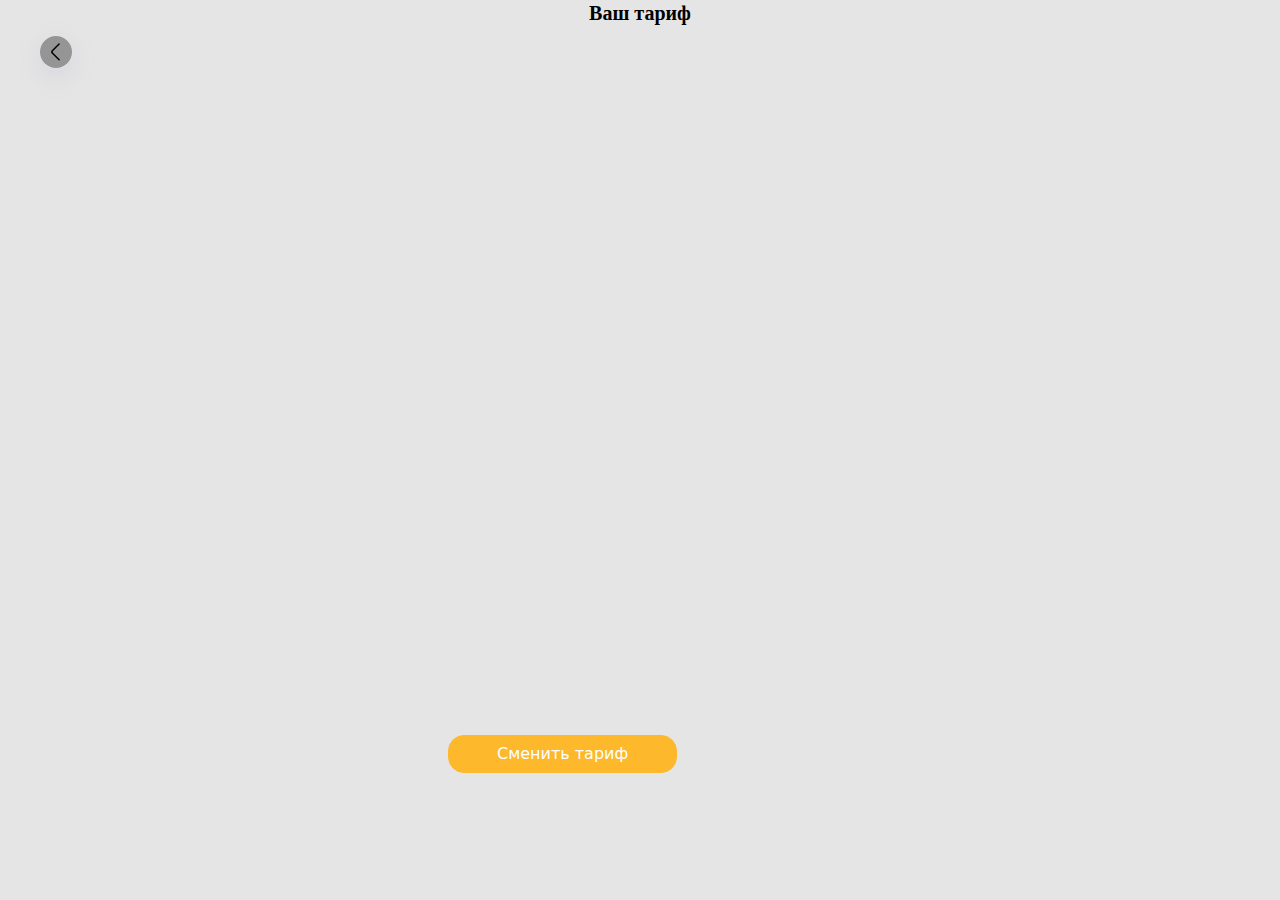
<file: 4_2__tarif.html>
<!DOCTYPE html>
<html lang="en">

<head>
    <meta charset="UTF-8">
    <meta http-equiv="X-UA-Compatible" content="IE=edge">
    <meta name="viewport" content="width=device-width, initial-scale=1.0">
    <title>vash tarif</title>
    <link rel="stylesheet" href="/css/style.css">
    <link rel="stylesheet" href="/css/bootstrap.min.css">
</head>

<body class="background__color__pages">
    <a href="/html/4__categories.html" class="btn__back"><img src="/images/back_array.svg"></a>
    <div class="container">
        <div class="row">
            <p class="main__text__number" style="text-align: center;">Ваш тариф
            </p>
        </div>
            <a href="/html/4_2_1__tarifs_category.html" class="btn btn-primary px-5 position-absolute"
                style="border-radius: 16px; margin-top: 15px; top: 80%; left: 35%;">
                Сменить тариф</a>
    </div>

    <script src="/js/bootstrap.bundle.min.js"></script>
</body>

</html>
</file>
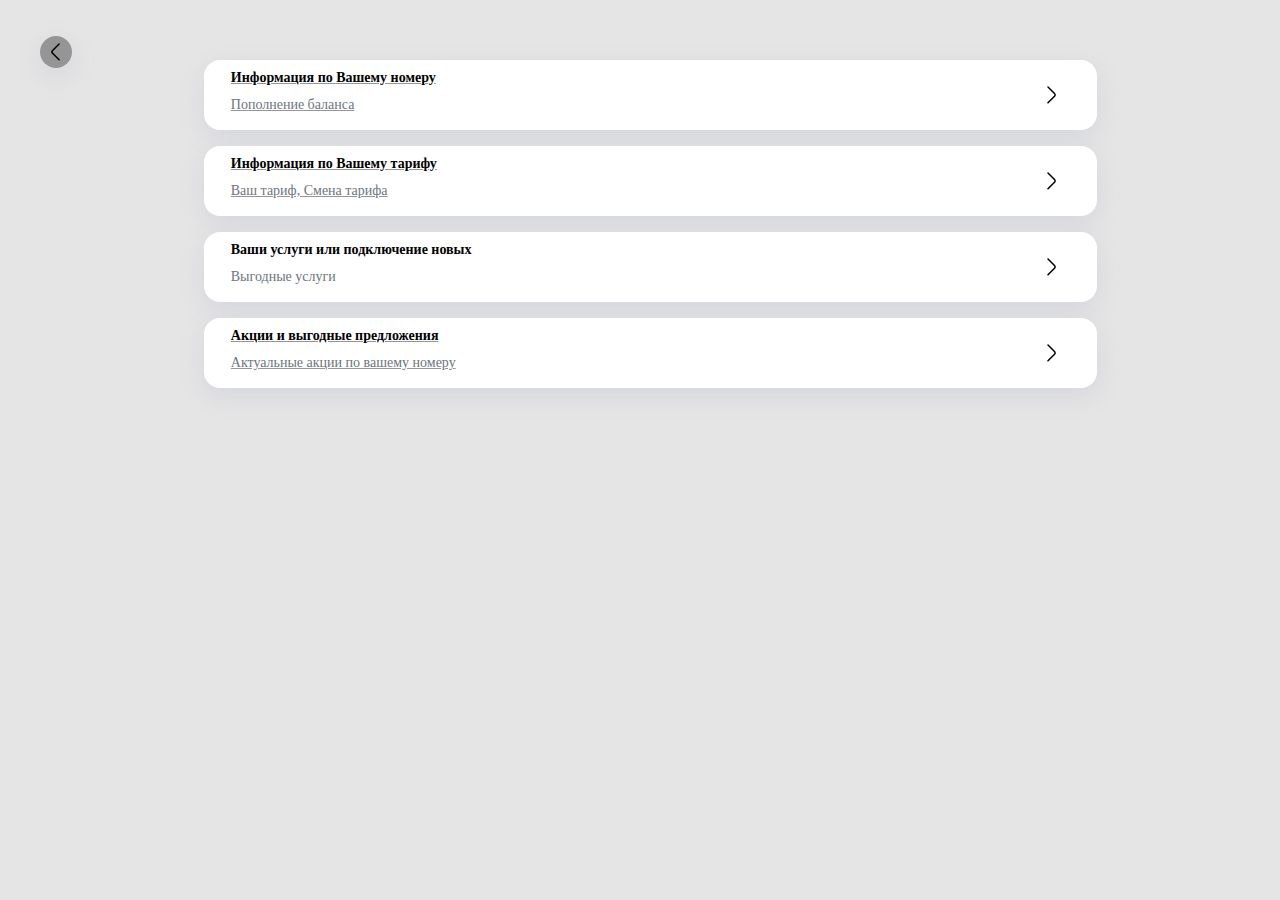
<file: 4__categories.html>
<!DOCTYPE html>
<html lang="en">

<head>
    <meta charset="UTF-8">
    <meta http-equiv="X-UA-Compatible" content="IE=edge">
    <meta name="viewport" content="width=device-width, initial-scale=1.0">
    <title>Code</title>
    <link rel="stylesheet" href="/css/style.css">
    <link rel="stylesheet" href="/css/bootstrap.min.css">
</head>

<body class="background__color__pages">
    <a href="/html/3__code.html" class="btn__back position-fixed"><img src="/images/back_array.svg"></a>

    <div class="container" style="position: absolute;
    left: 15%;
    top: 52px">
        <div class="d-flex flex-column">
            <div class="items my-2">
                <a href="/html/4_1__by_number.html">
                    <div class="d-flex">
                        <h2 class="main__category__text mt-2">
                            Информация по Вашему номеру
                        </h2>
                        <div class="text-center">
                            <img src="/images/array_vector_button.svg" class="array__buttons position-absolute" style="left: 75%; top: 10%;" alt="">
                        </div>
                    </div>
                    <p class="text-muted second__category__text">
                        Пополнение баланса
                    </p>
                </a>
            </div>
            <div class="items my-2">
                <a href="/html/4_2__tarif.html">
                    <div class="d-flex">
                        <h2 class="main__category__text mt-2">
                            Информация по Вашему тарифу
                        </h2>
                        <div class="text-center">
                            <img src="/images/array_vector_button.svg" class="array__buttons position-absolute" style="left: 75%; top: 35%;"  alt="">
                        </div>
                    </div>
                    <p class="text-muted second__category__text">
                        Ваш тариф, Смена тарифа
                    </p>
                </a>
            </div>
            <div class="items my-2">
                <a href="/html/4_3__uslugi.html"></a>
                <div class="d-flex">
                    <h2 class="main__category__text mt-2">
                        Ваши услуги или подключение новых
                    </h2>
                    <div class="text-center">
                        <img src="/images/array_vector_button.svg" class="array__buttons position-absolute" style="left: 75%; top: 60%;"  alt="">
                    </div>
                </div>
                <p class="text-muted second__category__text">
                    Выгодные услуги
                </p>
                </a>
            </div>
            <div class="items my-2">
                <a href="/html/4_4__akcii.html">
                    <div class="d-flex">
                        <h2 class="main__category__text mt-2">
                            Акции и выгодные предложения
                        </h2>
                        <img src="/images/array_vector_button.svg" class="array__buttons position-absolute" style="left: 75%; top: 85%;" alt="">
                    </div>
                    <p class="text-muted second__category__text">
                        Актуальные акции по вашему номеру
                    </p>
                </a>
            </div>
        </div>
    </div>
    </div>
    <script src="/js/bootstrap.bundle.min.js"></script>
</body>

</html>
</file>
<file: css/style.css>
body {
  width: 100%;
  height: 100%;
}


.background__color__pages {
  background-color: #E5E5E5;
}

/* 1 Greeting */
.label__for__greeting {
  /* Rectangle 1 */
  position: absolute;
width: 699.61px;
height: 108.98px;
left: 212.7px;
top: 134px;

filter: drop-shadow(0px 14.0625px 42.1875px rgba(129, 135, 189, 0.15));
  background: #FFFFFF;
  border-radius: 4400px;
  /* text-style */
  font-family: 'Open Sans';
  font-style: normal;
  font-weight: 400;
  font-size: 24.6094px;
  line-height: 34px;
  text-align: center;
  
  color: #000000;
  
}

.button__custom__greeting {
  position: absolute;
  left: 45%;  
  top: 45%;
  font-family: 'Open Sans';
  font-style: normal;
  font-weight: 600;
  font-size: 14px;
  line-height: 19px;
  /* identical to box height */

  text-align: center;

  color: #FFFFFF;

}

.maskot__greeting__image {
  position: absolute;
  width: 400px;
  height: auto;
  right: 0;
  bottom: 0;
}


/* 2 Registration */
.btn__back {
  position: absolute;
  width: 32px;
  height: 32px;
  left: 20px;
  top: 20px;
}

.number__form__registration {
  position: absolute;
  left: 25%;
  top: 200px;
}

.number__label__registration {
  font-family: 'Open Sans';
  font-style: normal;
  font-weight: 600;
  font-size: 14px;
  line-height: 19px;
  /* identical to box height */

  text-align: center;

  color: #000000;
}

.number__input__registration {
  background: #FFFFFF;
  box-shadow: 0px 8px 24px rgba(129, 135, 189, 0.15);
  border-radius: 16px;
}

.button__custom__registration {
  position: absolute;

  left: 37%;
  top: calc(50% - 32px/2 + 66px);
  font-family: 'Open Sans';
  font-style: normal;
  font-weight: 600;
  font-size: 14px;
  line-height: 19px;
  /* identical to box height */
  text-align: center;
  color: #FFFFFF;
}




/*  */
/*  */
/*  */
/*  */
/* 3 Code */
.restart__code {
  position: absolute;
  top: 130%;
  left: 39%;
}


.items {
  background: #FFFFFF;
  box-shadow: 0px 8px 24px rgba(129, 135, 189, 0.15);
  border-radius: 16px;
  width: 80%;
}

.main__category__text {
  position: relative;
  left: 3%;
  top: 3%;
  font-family: 'Open Sans';
  font-style: normal;
  font-weight: 600;
  font-size: 14px;
  line-height: 19px;
  /* identical to box height */
  color: #000000;
}

.second__category__text {
  position: relative;
  left: 3%;
  font-family: 'Open Sans';
  font-style: normal;
  font-weight: 400;
  font-size: 14px;
  line-height: 19px;
  /* identical to box height */
  color: #9498B3;
}




/* 4.1 Info by number */

.rectangle__your__number {
  position: absolute;
  left: 80px;
  top: 38px;
  border: 1px solid #000000;
  border-radius: 16px;
}

.lead__text {
  font-family: 'Open Sans';
  font-style: normal;
  font-weight: 400;
  font-size: 12px;
  line-height: 16px;
  text-align: center;
  color: #9498B3;
}

.main__text__number {
  font-family: 'Open Sans';
  font-style: normal;
  font-weight: 600;
  font-size: 20px;
  line-height: 27px;
  text-align: center;
  color: #000000;
}

.second__text__number {
  font-family: 'Open Sans';
  font-style: normal;
  font-weight: 400;
  font-size: 12px;
  line-height: 16px;
  text-align: center;
  color: #000000;
}

.center {
  display: block;
  margin-left: auto;
  margin-right: auto;
  width: 50%;
}

.ul__ptrices__tarifs {
  font-family: 'Open Sans';
  font-style: normal;
  font-weight: 400;
  font-size: 12px;
  line-height: 17px;
  /* or 142% */
  color: #000000;
}
</file>
